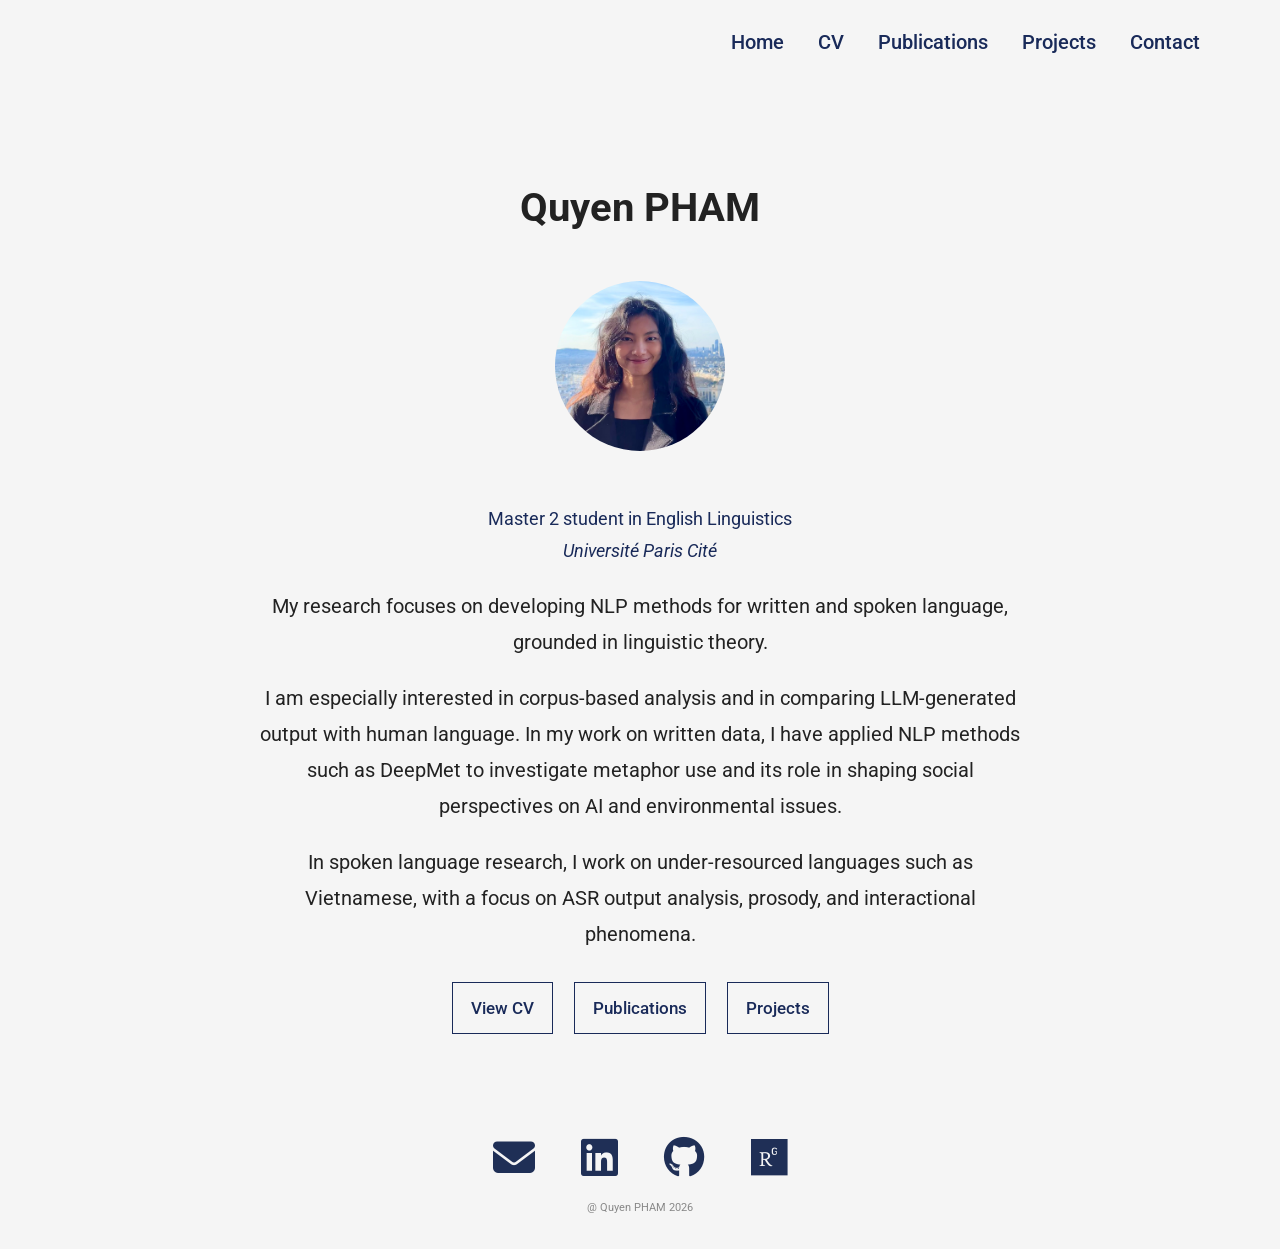
<file: index.html>
<!DOCTYPE html>
<html lang="en">
<head>
    <meta charset="UTF-8">
    <meta name="viewport" content="width=device-width, initial-scale=1.0">
    <title>Quyen PHAM | Home</title>

    <link href="https://fonts.googleapis.com/css2?family=Roboto:wght@300;400;500;700&display=swap" rel="stylesheet">
    <link rel="stylesheet" href="style.css">
    <link rel="stylesheet" href="https://cdnjs.cloudflare.com/ajax/libs/font-awesome/6.5.0/css/all.min.css">
</head>

<body>

    <nav class="site-nav">
        <ul>
            <li><a href="index.html">Home</a></li>
            <li><a href="cv.html">CV</a></li>
            <li><a href="publications.html">Publications</a></li>
            <li><a href="projects.html">Projects</a></li>
            <li><a href="contact.html">Contact</a></li>
        </ul>
    </nav>

    <main class="container centered">
        <h1>Quyen PHAM</h1>

        <img src="profile.jpg" alt="Profile photo" class="profile-pic">

         <p class="intro small-text">
    Master 2 student in English Linguistics<br>
    <span class="uni">Université Paris Cité</span>
</p>

        <p class="intro">
            My research focuses on developing NLP methods for written and spoken language, grounded in linguistic theory.
        </p>

        <p class="intro">
            I am especially interested in corpus-based analysis and in comparing LLM-generated output with human language. 
            In my work on written data, I have applied NLP methods such as DeepMet to investigate metaphor use and its role in shaping social perspectives on AI and environmental issues.
        </p>

        <p class="intro">
            In spoken language research, I work on under-resourced languages such as Vietnamese, with a focus on ASR output analysis, prosody, and interactional phenomena.
        </p>

        <p>
            <a class="button-link" href="cv.html">View CV</a>
            <a class="button-link" href="publications.html">Publications</a>
            <a class="button-link" href="projects.html">Projects</a>
        </p>
    </main>
<footer class="site-footer">
    <div class="footer-social">
    <a href="mailto:thi-ngoc-quyen.pham@etu.u-paris.fr">
        <i class="fa-solid fa-envelope"></i>
    </a>

    <a href="https://www.linkedin.com/in/quyen-pham-748904215/" target="_blank">
        <i class="fa-brands fa-linkedin"></i>
    </a>

    <a href="https://github.com/quyenptn" target="_blank">
        <i class="fa-brands fa-github"></i>
    </a>

    <a href="https://www.researchgate.net/profile/Thi-Ngoc-Quyen-Pham-2" target="_blank">
        <i class="fa-brands fa-researchgate"></i>
    </a>
</div>

    <p class="footer-text">@ Quyen PHAM 2026</p>
</footer>

</body>
</html>
</file>
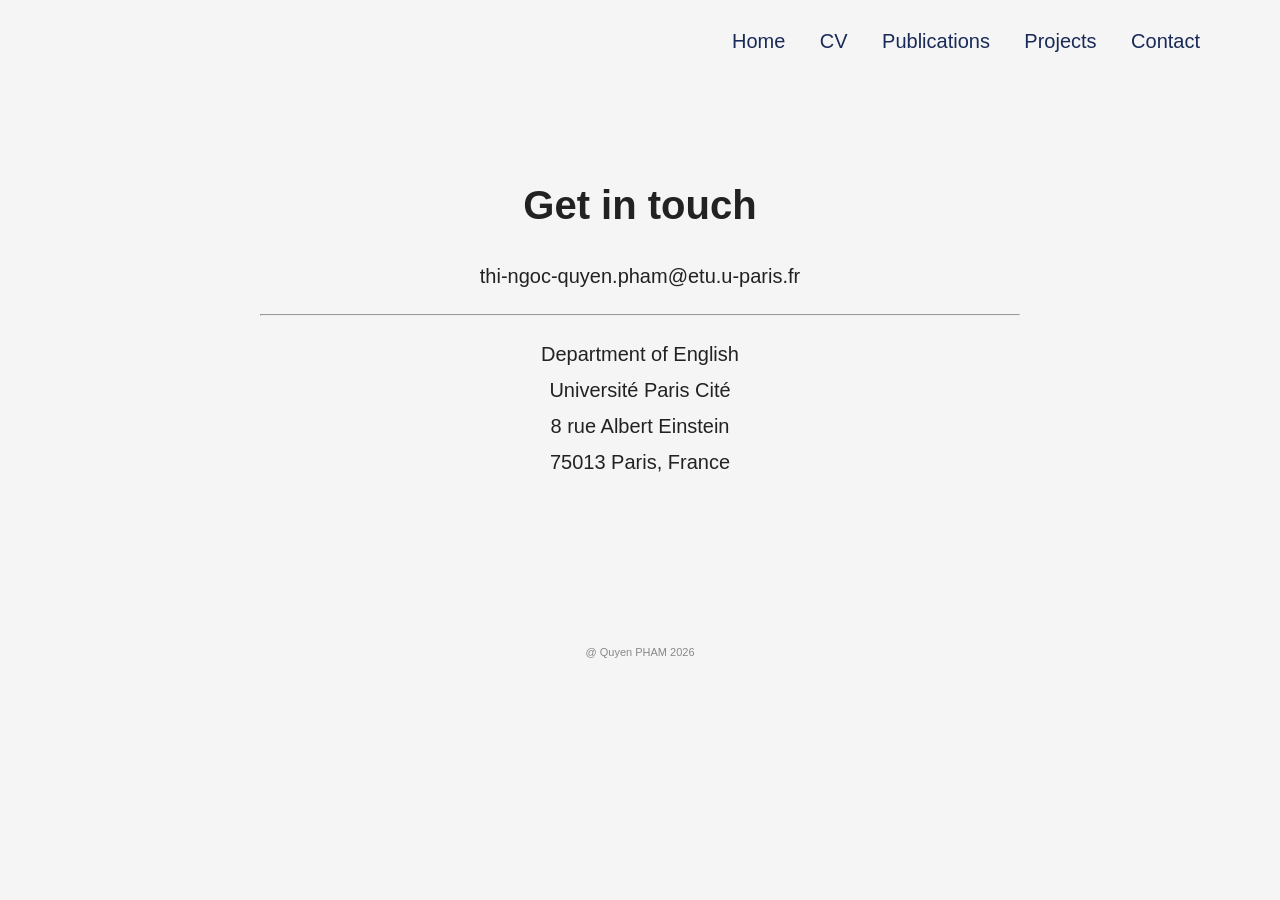
<file: contact.html>
<!DOCTYPE html>
<html lang="en">
<head>
<meta charset="UTF-8">
<meta name="viewport" content="width=device-width, initial-scale=1.0">
<title>Quyen Pham | Contact</title>
<link rel="stylesheet" href="style.css">
</head>

<body>

<nav class="site-nav">
<ul>
<li><a href="index.html">Home</a></li>
<li><a href="cv.html">CV</a></li>
<li><a href="publications.html">Publications</a></li>
<li><a href="projects.html">Projects</a></li>
<li><a href="contact.html">Contact</a></li>
</ul>
</nav>

<main class="container centered">

<h1>Get in touch</h1>

<p>
thi-ngoc-quyen.pham@etu.u-paris.fr
</p>

<hr>

<p>
Department of English<br>
Université Paris Cité<br>
8 rue Albert Einstein<br>
75013 Paris, France
</div>
</section>

    </main>

    <footer class="site-footer">
        <div class="footer-social">
            <a href="mailto:thi-ngoc-quyen.pham@etu.u-paris.fr">
                <i class="fa-solid fa-envelope"></i>
            </a>

            <a href="https://www.linkedin.com/in/quyen-pham-748904215/" target="_blank">
                <i class="fa-brands fa-linkedin"></i>
            </a>

            <a href="https://github.com/quyenptn" target="_blank">
                <i class="fa-brands fa-github"></i>
            </a>

            <a href="https://www.researchgate.net/profile/Thi-Ngoc-Quyen-Pham-2" target="_blank">
                <i class="fa-brands fa-researchgate"></i>
            </a>
        </div>

        <p class="footer-text">@ Quyen PHAM 2026</p>
    </footer>

</body>
</html>
</file>
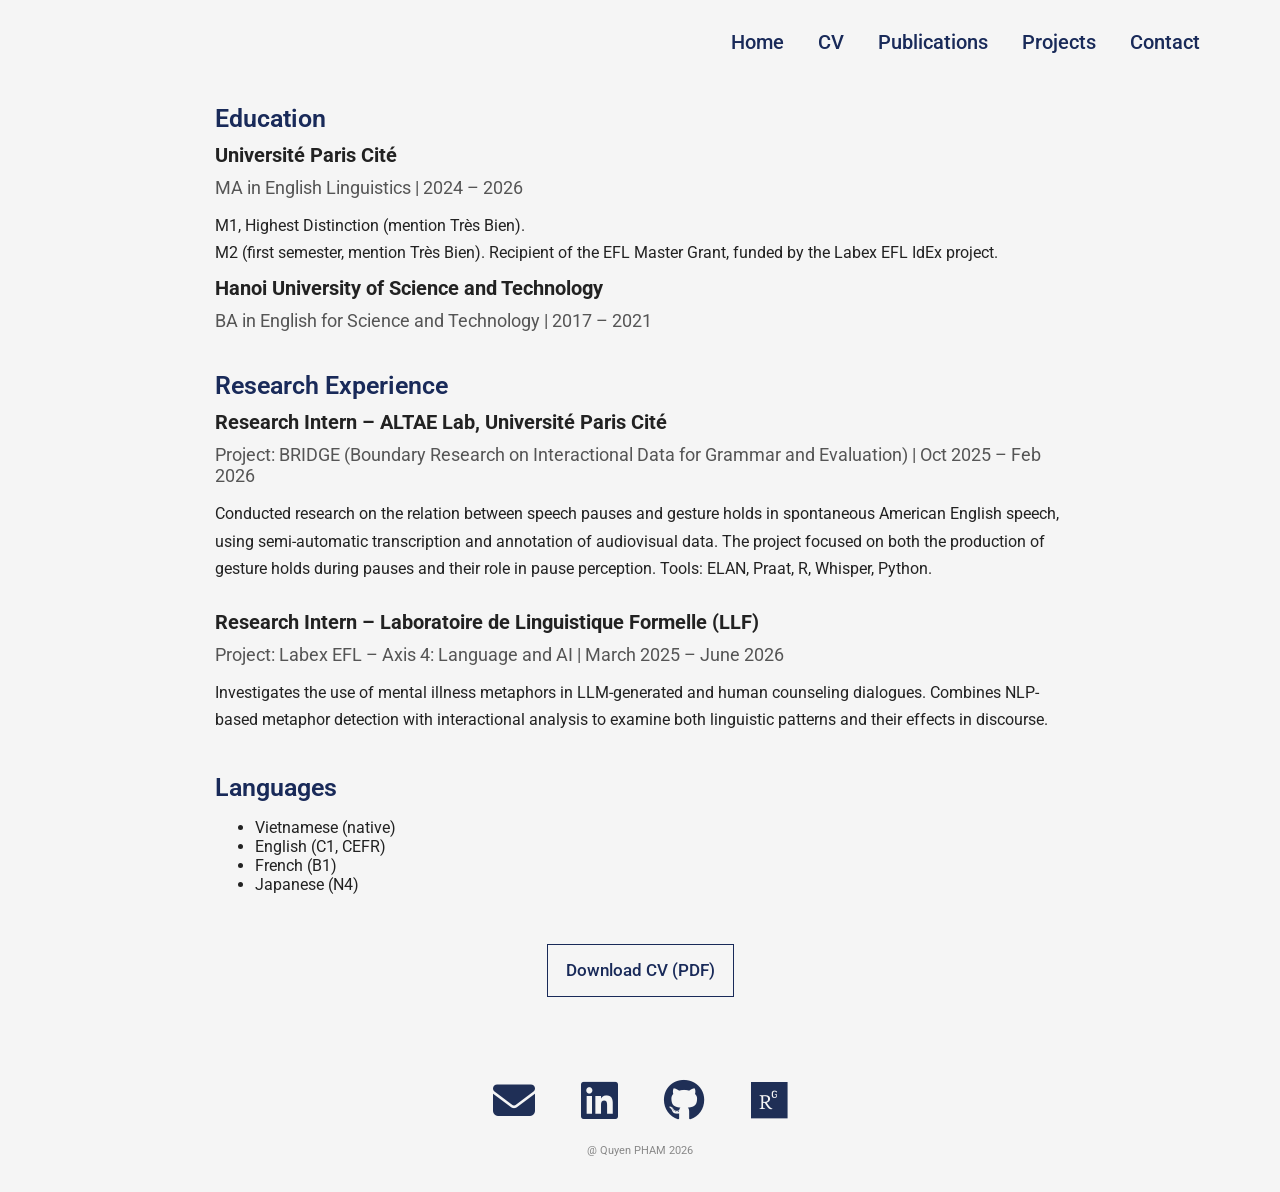
<file: cv.html>
<!DOCTYPE html>
<html lang="en">
<head>
    <meta charset="UTF-8">
    <meta name="viewport" content="width=device-width, initial-scale=1.0">
    <title>Quyen PHAM | CV</title>

    <link href="https://fonts.googleapis.com/css2?family=Roboto:wght@300;400;500;700&display=swap" rel="stylesheet">
    <link rel="stylesheet" href="style.css">
    <link rel="stylesheet" href="https://cdnjs.cloudflare.com/ajax/libs/font-awesome/6.5.0/css/all.min.css">
</head>

<body>

    <nav class="site-nav">
        <ul>
            <li><a href="index.html">Home</a></li>
            <li><a href="cv.html">CV</a></li>
            <li><a href="publications.html">Publications</a></li>
            <li><a href="projects.html">Projects</a></li>
            <li><a href="contact.html">Contact</a></li>
        </ul>
    </nav>


        <section class="section">
            <h2>Education</h2>

            <div class="entry">
                <div class="entry-title">Université Paris Cité</div>
                <div class="entry-meta">MA in English Linguistics | 2024 – 2026</div>
                <div class="entry-desc">
                    M1, Highest Distinction (mention Très Bien). <br>

                    M2 (first semester, mention Très Bien). Recipient of the EFL Master Grant, funded by the Labex EFL IdEx project.
                </div>
            <div class="entry">
                <div class="entry-title">Hanoi University of Science and Technology</div>
                <div class="entry-meta">BA in English for Science and Technology | 2017 – 2021</div>
            </div>
        </section>

        <section class="section">
            <h2>Research Experience</h2>

            <div class="entry">
                <div class="entry-title">Research Intern – ALTAE Lab, Université Paris Cité</div>
                <div class="entry-meta">Project: BRIDGE (Boundary Research on Interactional Data for Grammar and Evaluation) | Oct 2025 – Feb 2026</div>
                <div class="entry-desc">
    Conducted research on the relation between speech pauses and gesture holds in spontaneous American English speech, using semi-automatic transcription and annotation of audiovisual data. The project focused on both the production of gesture holds during pauses and their role in pause perception. Tools: ELAN, Praat, R, Whisper, Python. 
                </div>
            </div>

            <div class="entry">
                <div class="entry-title">Research Intern – Laboratoire de Linguistique Formelle (LLF)</div>
                <div class="entry-meta">Project: Labex EFL – Axis 4: Language and AI | March 2025 – June 2026</div>
                <div class="entry-desc">
                    Investigates the use of mental illness metaphors in LLM-generated and human counseling dialogues. 
                    Combines NLP-based metaphor detection with interactional analysis to examine both linguistic patterns and their effects in discourse.
                </div>
            </div>
            </section>

        <section class="section">
            <h2>Languages</h2>
            <ul class="list-clean">
                <li>Vietnamese (native)</li>
                <li>English (C1, CEFR)</li>
                <li>French (B1)</li>
                <li>Japanese (N4)</li>

            </ul>
        </section>

        <div class="centered">
            <p>
                <a class="button-link" href="Quyen_resume (1).pdf" target="_blank">Download CV (PDF)</a>
            </p>
        </div>
        
    </main>

    <footer class="site-footer">
        <div class="footer-social">
            <a href="mailto:thi-ngoc-quyen.pham@etu.u-paris.fr">
                <i class="fa-solid fa-envelope"></i>
            </a>

            <a href="https://www.linkedin.com/in/quyen-pham-748904215/" target="_blank">
                <i class="fa-brands fa-linkedin"></i>
            </a>

            <a href="https://github.com/quyenptn" target="_blank">
                <i class="fa-brands fa-github"></i>
            </a>

            <a href="https://www.researchgate.net/profile/Thi-Ngoc-Quyen-Pham-2" target="_blank">
                <i class="fa-brands fa-researchgate"></i>
            </a>
        </div>

        <p class="footer-text">@ Quyen PHAM 2026</p>
    </footer>

</body>
</html>
</file>
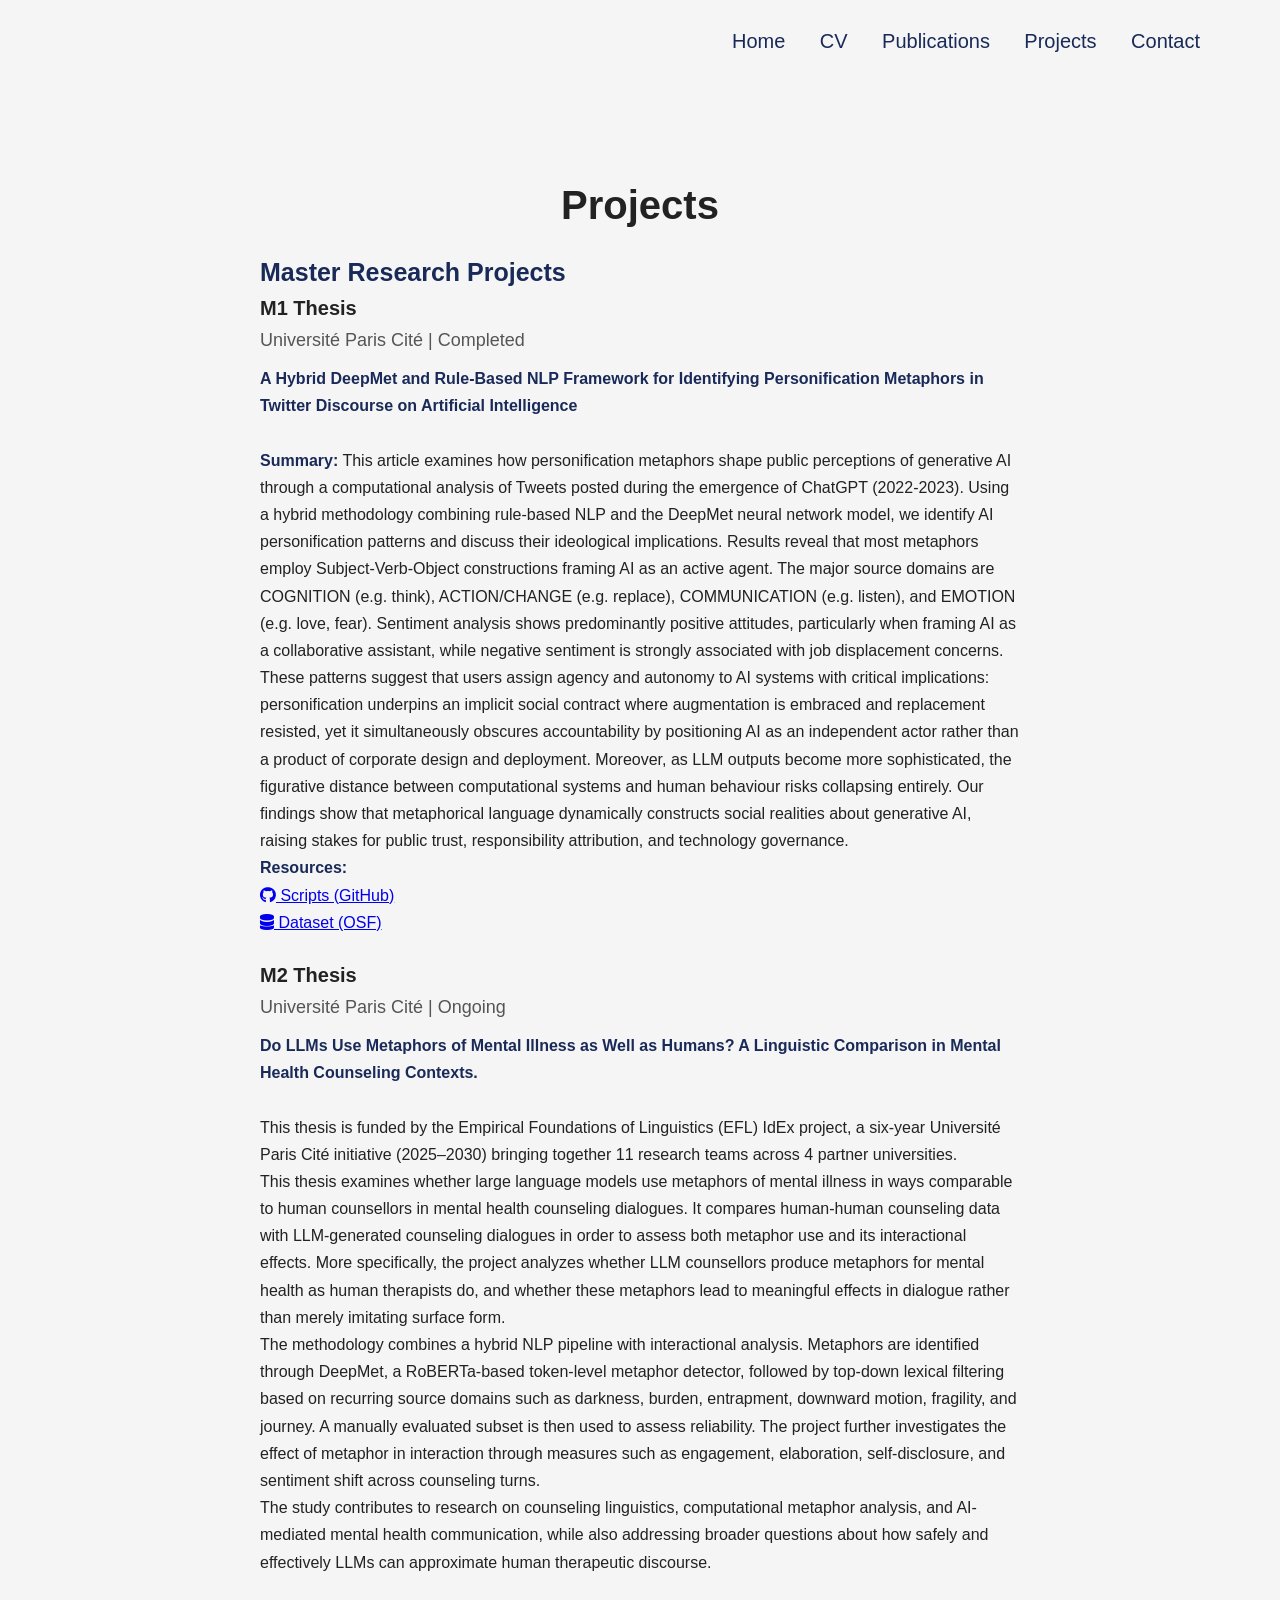
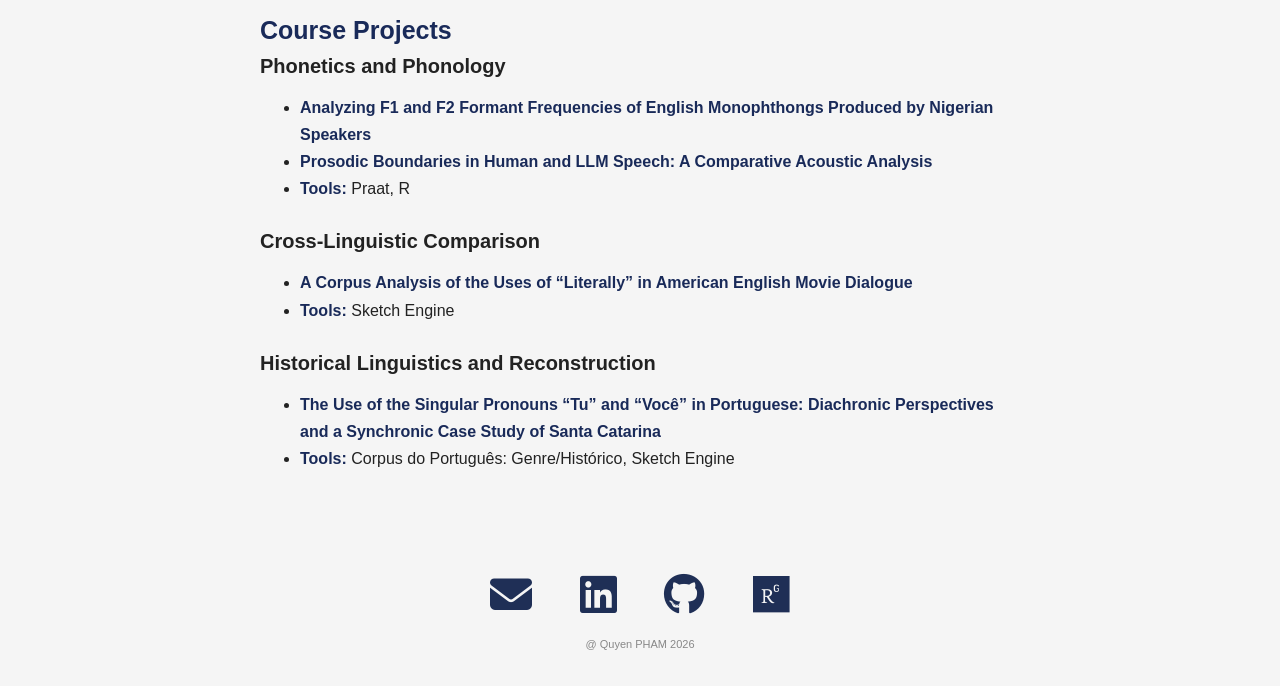
<file: projects.html>
<!DOCTYPE html>
<html lang="en">
<head>
    <meta charset="UTF-8">
    <meta name="viewport" content="width=device-width, initial-scale=1.0">
    <title>Quyen PHAM | Projects</title>

    <link rel="stylesheet" href="style.css">
    <link rel="stylesheet" href="https://cdnjs.cloudflare.com/ajax/libs/font-awesome/6.5.0/css/all.min.css">
</head>

<body>

    <nav class="site-nav">
        <ul>
            <li><a href="index.html">Home</a></li>
            <li><a href="cv.html">CV</a></li>
            <li><a href="publications.html">Publications</a></li>
            <li><a href="projects.html">Projects</a></li>
            <li><a href="contact.html">Contact</a></li>
        </ul>
    </nav>

    <main class="container">

        <h1 class="centered">Projects</h1>

        <section class="section">
            <h2>Master Research Projects</h2>

            <div class="entry">
                <div class="entry-title">M1 Thesis</div>
                <div class="entry-meta">Université Paris Cité | Completed</div>
                <div class="entry-desc">
                    <strong>A Hybrid DeepMet and Rule-Based NLP Framework for Identifying Personification Metaphors in Twitter Discourse on Artificial Intelligence</strong><br><br>

                    <strong>Summary:</strong> This article examines how personification metaphors shape public perceptions of generative AI through a computational analysis of Tweets posted during the emergence of ChatGPT (2022-2023). Using a hybrid methodology combining rule-based NLP and the DeepMet neural network model, we identify AI personification patterns and discuss their ideological implications. Results reveal that most metaphors employ Subject-Verb-Object constructions framing AI as an active agent. The major source domains are COGNITION (e.g. think), ACTION/CHANGE (e.g. replace), COMMUNICATION (e.g. listen), and EMOTION (e.g. love, fear). Sentiment analysis shows predominantly positive attitudes, particularly when framing AI as a collaborative assistant, while negative sentiment is strongly associated with job displacement concerns. These patterns suggest that users assign agency and autonomy to AI systems with critical implications: personification underpins an implicit social contract where augmentation is embraced and replacement resisted, yet it simultaneously obscures accountability by positioning AI as an independent actor rather than a product of corporate design and deployment. Moreover, as LLM outputs become more sophisticated, the figurative distance between computational systems and human behaviour risks collapsing entirely. Our findings show that metaphorical language dynamically constructs social realities about generative AI, raising stakes for public trust, responsibility attribution, and technology governance. </li>
                <br>

                <div class="project-links">
                 <strong>Resources:</strong><br>
    
                    <a href="https://github.com/quyenptn/metaphor-for-ai" target="_blank">
                     <i class="fa-brands fa-github"></i> Scripts (GitHub)
                    </a>
                     <br>
    
                    <a href="https://osf.io/wn3yq/overview?view_only=922db5fb57204b69a10a2d9c8623088e" target="_blank">
                     <i class="fa-solid fa-database"></i> Dataset (OSF)
                </a> </li>
                </div>
            </div>
            <br>
            <div class="entry">
                <div class="entry-title"> M2 Thesis</div>
                <div class="entry-meta">Université Paris Cité | Ongoing</div>
                <div class="entry-desc">
                    <strong>Do LLMs Use Metaphors of Mental Illness as Well as Humans? A Linguistic Comparison in Mental Health Counseling Contexts. </strong><br><br>

                    This thesis is funded by the Empirical Foundations of Linguistics (EFL) IdEx project, a six-year Université Paris Cité initiative (2025–2030) bringing together 11 research teams across 4 partner universities.<br>

                    This thesis examines whether large language models use metaphors of mental illness in ways comparable to human counsellors in mental health counseling dialogues. It compares human-human counseling data with LLM-generated counseling dialogues in order to assess both metaphor use and its interactional effects. More specifically, the project analyzes whether LLM counsellors produce metaphors for mental health as human therapists do, and whether these metaphors lead to meaningful effects in dialogue rather than merely imitating surface form.<br>

                    The methodology combines a hybrid NLP pipeline with interactional analysis. Metaphors are identified through DeepMet, a RoBERTa-based token-level metaphor detector, followed by top-down lexical filtering based on recurring source domains such as darkness, burden, entrapment, downward motion, fragility, and journey. A manually evaluated subset is then used to assess reliability. The project further investigates the effect of metaphor in interaction through measures such as engagement, elaboration, self-disclosure, and sentiment shift across counseling turns.<br>

                    The study contributes to research on counseling linguistics, computational metaphor analysis, and AI-mediated mental health communication, while also addressing broader questions about how safely and effectively LLMs can approximate human therapeutic discourse.
                </div>
            </div>
        </section>

        <section class="section">
            <h2>Course Projects</h2>

            <div class="entry">
                <div class="entry-title">Phonetics and Phonology</div>
                <div class="entry-desc">
                    <ul class="list-clean">
                        <li><strong>Analyzing F1 and F2 Formant Frequencies of English Monophthongs Produced by Nigerian Speakers</strong></li>
                        <li><strong>Prosodic Boundaries in Human and LLM Speech: A Comparative Acoustic Analysis</strong></li>
                        <li><strong>Tools:</strong> Praat, R</li>
                    </ul>
                </div>
            </div>

            <div class="entry">
                <div class="entry-title">Cross-Linguistic Comparison</div>
                <div class="entry-desc">
                    <ul class="list-clean">
                        <li><strong>A Corpus Analysis of the Uses of “Literally” in American English Movie Dialogue</strong></li>
                        <li><strong>Tools:</strong> Sketch Engine</li>
                    </ul>
                </div>
            </div>

            <div class="entry">
                <div class="entry-title">Historical Linguistics and Reconstruction</div>
                <div class="entry-desc">
                    <ul class="list-clean">
                        <li><strong>The Use of the Singular Pronouns “Tu” and “Você” in Portuguese: Diachronic Perspectives and a Synchronic Case Study of Santa Catarina</strong></li>
                        <li><strong>Tools:</strong> Corpus do Português: Genre/Histórico, Sketch Engine</li>
                    </ul>
                </div>
            </div>
        </section>

    </main>

    <footer class="site-footer">
        <div class="footer-social">
            <a href="mailto:thi-ngoc-quyen.pham@etu.u-paris.fr">
                <i class="fa-solid fa-envelope"></i>
            </a>

            <a href="https://www.linkedin.com/in/quyen-pham-748904215/" target="_blank">
                <i class="fa-brands fa-linkedin"></i>
            </a>

            <a href="https://github.com/quyenptn" target="_blank">
                <i class="fa-brands fa-github"></i>
            </a>

            <a href="https://www.researchgate.net/profile/Thi-Ngoc-Quyen-Pham-2" target="_blank">
                <i class="fa-brands fa-researchgate"></i>
            </a>
        </div>

        <p class="footer-text">@ Quyen PHAM 2026</p>
    </footer>

</body>
</html>
</file>
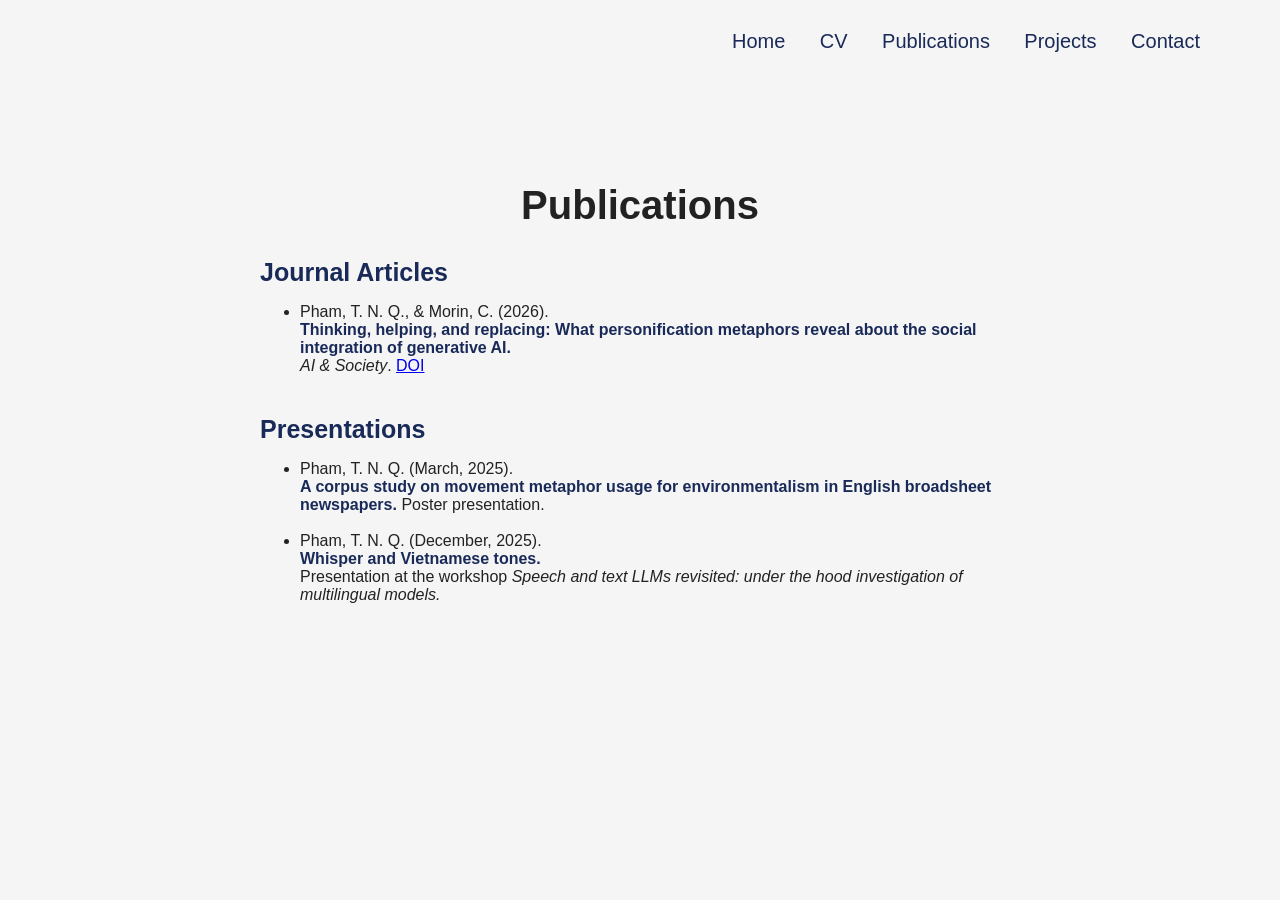
<file: publications.html>
<!DOCTYPE html>
<html lang="en">
<head>
    <meta charset="UTF-8">
    <meta name="viewport" content="width=device-width, initial-scale=1.0">
    <title>Quyen Pham | Publications</title>
    <link rel="stylesheet" href="style.css">
</head>

<body>

    <nav class="site-nav">
        <ul>
            <li><a href="index.html">Home</a></li>
            <li><a href="cv.html">CV</a></li>
            <li><a href="publications.html">Publications</a></li>
            <li><a href="projects.html">Projects</a></li>
            <li><a href="contact.html">Contact</a></li>
        </ul>
    </nav>

    <main class="container">

        <h1 class="centered">Publications</h1>

        <!-- Journal -->
        <section class="section">
            <h2>Journal Articles</h2>

            <ul class="list-clean">
               <li>
Pham, T. N. Q., & Morin, C. (2026). 
<br>
<strong>
Thinking, helping, and replacing: What personification metaphors reveal about the social integration of generative AI.
</strong>
<br>
<em>AI & Society</em>. 
<a href="https://doi.org/10.1007/s00146-026-02934-w">DOI</a>
</li>
            </ul>
        </section>

        <!-- Presentations -->
        <section class="section">
            <h2>Presentations</h2>

            <ul class="list-clean">
                <li>
                    <span class="author-me">Pham, T. N. Q.</span> (March, 2025).<br>
                    <strong>
                    A corpus study on movement metaphor usage for environmentalism in English broadsheet newspapers.
                    </strong>
                    Poster presentation.
                </li> <br> 

                <li>
                    <span class="author-me">Pham, T. N. Q.</span> (December, 2025).<br>
                    <strong>Whisper and Vietnamese tones.</strong><br>
                    Presentation at the workshop 
                    <em>Speech and text LLMs revisited: under the hood investigation of multilingual models.</em>
                </li>
            </ul>
        </section>

    </main>

</body>
</html>
</file>
<file: style.css>
body {
    font-family: 'Roboto', sans-serif;
    background-color: #f5f5f5;
    margin: 0;
    color: #222;
}

strong {
    color: #192a59;
}

.site-nav {
    text-align: right;
    padding: 30px 80px;
}

.site-nav ul {
    list-style: none;
    margin: 0;
    padding: 0;
}

.site-nav li {
    display: inline-block;
    margin-left: 30px;
}

.site-nav a {
    text-decoration: none;
    color: #192a59;
    font-size: 20px;
    font-weight: 500;
}

.site-nav a:hover {
    text-decoration: underline;
}

.container {
    width: 760px;
    margin: 100px auto;
}

.centered {
    text-align: center;
}

h1 {
    font-size: 40px;
    margin-bottom: 30px;
    font-weight: 700;
}

h2 {
    font-size: 25px;
    margin-top: 20px;
    margin-bottom: 6px;
    color: #192a59;
    font-weight: 600;
}
.uni {
    font-style: italic;
}
p {
    font-size: 20px;
    line-height: 1.8;
}

.intro {
    max-width: 760px;
    margin-left: auto;
    margin-right: auto;
}

.small-text {
    font-size: 18px;
}

.button-link {
    display: inline-block;
    margin: 10px 8px 0 8px;
    padding: 10px 18px;
    border: 1px solid #192a59;
;
    color: #192a59;
    text-decoration: none;
    font-size: 17px;
    font-weight: 500;
}

.button-link:hover {
    background-color: #192a59;
    color: #fff;
    text-decoration: none;
}

.profile-pic {
    width: 170px;
    height: 170px;
    border-radius: 50%;
    object-fit: cover;
    margin: 20px 0 30px 0;
}

.section {
    text-align: left;
    max-width: 850px;
    margin: 0 auto 40px auto;
}

.entry {
    margin-bottom: 28px;
}

.entry-title {
    font-size: 20px;
    font-weight: 700;
    margin-top: 10px;
    margin-bottom: 6px;
}

.entry-meta {
    font-size: 18px;
    margin-top: 10px;
    margin-bottom: 14px;
    color: #555;
}

.entry-desc {
    font-size: 16px;
    line-height: 1.7;
}

.site-footer {
    text-align: center;
    margin-top: 80px;
    padding-bottom: 20px;
}

.footer-social a {
    text-decoration: none;
    font-size: 42px;
    margin: 0 18px;
    color: #1f2f56;
}

.footer-social a:hover {
    opacity: 0.6;
}

.footer-text {
    font-size: 11px;
    color: #888;
    margin-top: 15px;
}
.intro.small-text {
    color: #192a59;
}
</file>
